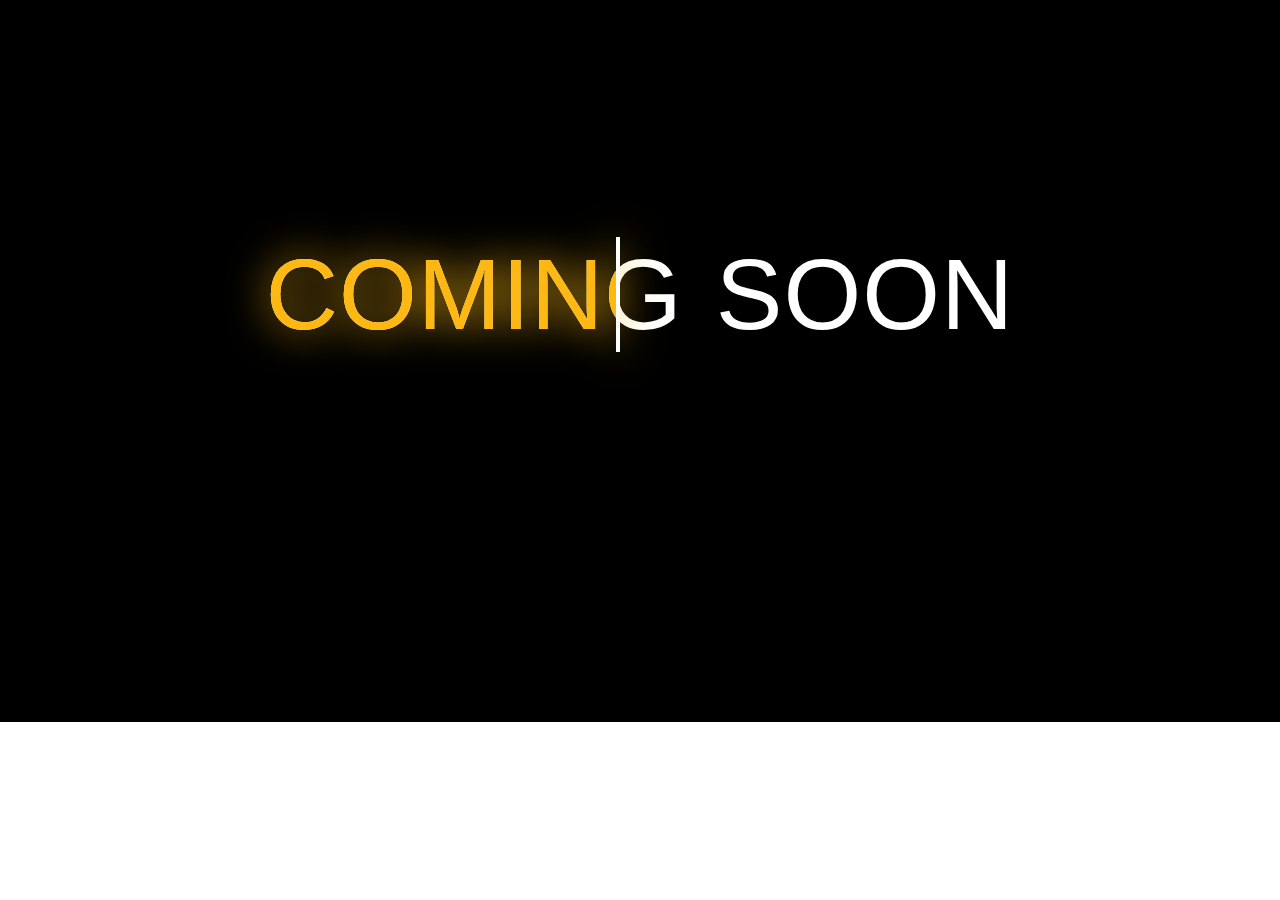
<file: coming-soon.html>
<!DOCTYPE html>
<html lang="en">
<head>
    <meta charset="UTF-8">
    <meta http-equiv="X-UA-Compatible" content="IE=edge">
    <meta name="viewport" content="width=device-width, initial-scale=1.0">
    <link rel="stylesheet" type="text/css" href="resources/css/style.css">
    <title>Coming Soon</title>
</head>
<body>
    <div class="comingSoon">
        <h1 data-text="Coming Soon">Coming Soon</h1>
    </div>
</body>
</html>
</file>
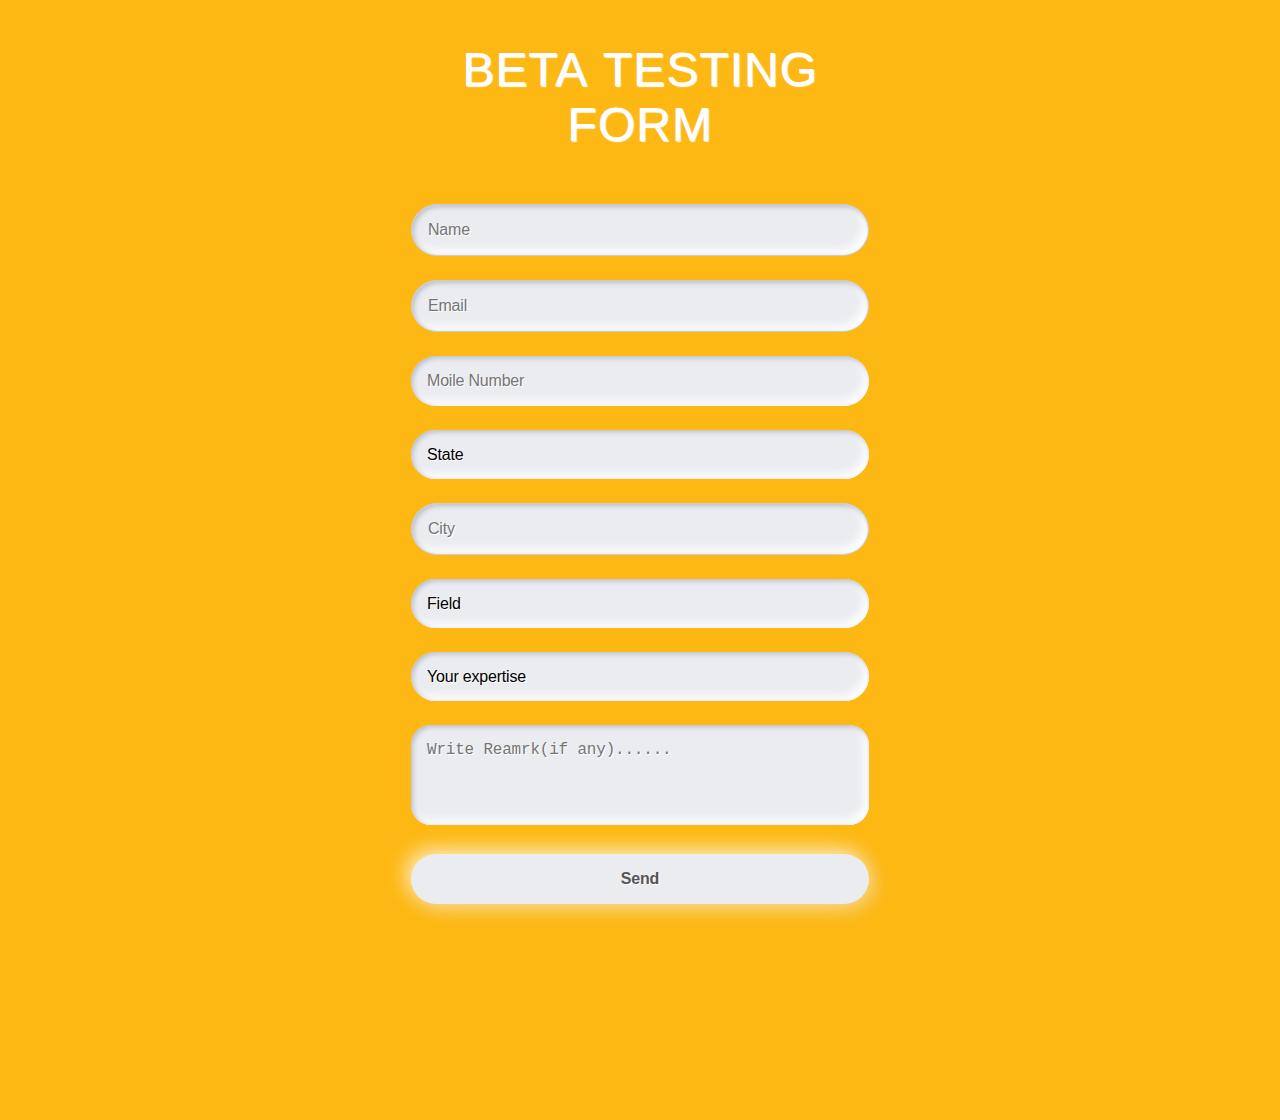
<file: form.html>
<!DOCTYPE html>
<html lang="en">
<head>
    <meta charset="UTF-8">
    <meta http-equiv="X-UA-Compatible" content="IE=edge">
        <link rel="stylesheet" type="text/css" href="resources/css/style.css">
        <meta name="viewport" content="width=device-width, initial-scale=1.0">
    <title>CAB UPI - form</title>
</head>
<body>
    <div class="form">
        <form class="form-form">
            <div class="segment">
                <h1>Beta Testing Form</h1>
            </div>
        
            <label class="form-label" >
                <input class="form-input" type="text" title="Please enter your full name" placeholder="Name">
            </label>
            <label class="form-label" >
                <input class="form-input" type="email" title="Email must contain @" placeholder="Email">
            </label>
            <label class="form-label" >
                <input class="form-input" type="tel" maxlength="10" title="Enter a 10 digit mobile number"  placeholder="Moile Number">
            </label>
            <label class="form-label" >
                <select class="form-input form-state" name="state">
                    <option value="none" hidden>State</option>
                    <option value="Gujarat">Gujarat</option><option value="Andhra Pradesh">Andhra Pradesh</option><option value="Andaman and Nicobar Islands">Andaman and Nicobar Islands</option><option value="Arunachal Pradesh">Arunachal Pradesh</option><option value="Assam">Assam</option><option value="Bihar">Bihar</option><option value="Chandigarh">Chandigarh</option><option value="Chhattisgarh">Chhattisgarh</option><option value="Dadar and Nagar Haveli">Dadar and Nagar Haveli</option><option value="Daman and Diu">Daman and Diu</option><option value="Delhi">Delhi</option><option value="Lakshadweep">Lakshadweep</option><option value="Puducherry">Puducherry</option><option value="Goa">Goa</option><option value="Haryana">Haryana</option><option value="Himachal Pradesh">Himachal Pradesh</option><option value="Jammu and Kashmir">Jammu and Kashmir</option><option value="Jharkhand">Jharkhand</option><option value="Karnataka">Karnataka</option><option value="Kerala">Kerala</option><option value="Madhya Pradesh">Madhya Pradesh</option><option value="Maharashtra">Maharashtra</option><option value="Manipur">Manipur</option><option value="Meghalaya">Meghalaya</option><option value="Mizoram">Mizoram</option><option value="Nagaland">Nagaland</option><option value="Odisha">Odisha</option><option value="Punjab">Punjab</option><option value="Rajasthan">Rajasthan</option><option value="Sikkim">Sikkim</option><option value="Tamil Nadu">Tamil Nadu</option><option value="Telangana">Telangana</option><option value="Tripura">Tripura</option><option value="Uttar Pradesh">Uttar Pradesh</option><option value="Uttarakhand">Uttarakhand</option><option value="West Bengal">West Bengal</option>
                </select>
            </label class="form-label" >
            <label class="form-label" >
                <input class="form-input" type="text" placeholder="City">
            </label>
            <label class="form-label" >
                <select class="form-input" name="course">
                    <option value="none" hidden>Field</option>
                    <option value="BE">User expirience</option>
                    <option value="D2D">User Interface</option>
                </select>
            </label>
            <label class="form-label" >
                <select class="form-input">
                    <option value="none" hidden>Your expertise</option>
                    <option value="ce">Front end</option>
                    <option value="civil">Back end</option>
                    <option value="ec">UI</option>
                    <option value="ae">Driving</option>
                    <option value="me">Surveying</option>
                    <option value="ec">Communication</option>
                    <option value="it">Information Technology</option>
                </select>
            </label>
            <label class="form-label" >
                <textarea class="form-input form-textarea" placeholder="Write Reamrk(if any)......" rows="5" cols="5"></textarea>
            </label>
            <button class="red form-button" type="button">Send</button>
        </form>
    </div>
</body>
</html>
</file>
<file: resources/css/style.css>
/* ----------------------------------------------- */
/* BASIC SETUP */ 
/* ----------------------------------------------- */

* {
    margin: 0;
    padding: 0;
    box-sizing: border-box;
}

html,
body {
    background-color: #fff;
    color: #555;
    font-family: 'Lato', 'Arial', sans-serif;
    font-weight: 300;
    font-size: 20px;
    text-rendering: optimizeLegibility;
    overflow-x: hidden;
}

.clearfix {zoom: 1;}
.clearfix:after {
    content: '.';
    clear: both;
    display: block;
    height: 0;
    visibility: hidden;
}

/* ----------------------------------------------- */
/* REUSABLE COMPONENTS */
/* ----------------------------------------------- */


.row {
    max-width: 1140px;
    margin: 0 auto;
}

section {
    padding: 80px 0;
}

.box {
    padding: 1%;
}

/* ----- HEADINGS ----- */
h1,
h2,
h3 {
    font-weight: 300;
    text-transform: uppercase;
}

h1 {
    margin-top: 0;
    margin-bottom: 20px;
    color: #fff;
    font-size: 240%;
    word-spacing: 4px;
    letter-spacing: 1px;
}

h2 {
    font-size: 180%;
    word-spacing: 2px;
    text-align: center;
    margin-bottom: 30px;
    letter-spacing: 1px;
}

h3 {
    font-size: 110%;
    margin-bottom: 15px;
}

h2:after {
        display: block;
        height: 2px;
        background-color: #FDB813;
        content: " ";
        width: 100px;
        margin: 0 auto;
        margin-top: 30px;
}

/* ----- PARAGRAPHS ----- */
.long-copy {
    line-height: 145%;
    width: 70%;
    margin-left: 15%;
}

.box p {
    font-size: 90%;
    line-height: 145%;
}


/* ----- ICONS ----- */
.icon-big {
    font-size: 350%;
    display: block;
    color: #FDB813;
    margin-bottom: 10px;
}

.icon-small {
    display: inline-block;
    width: 30px;
    text-align: center;
    color: #FDB813;
    font-size: 120%;
    margin-right: 10px;
    line-height: 120%;
    vertical-align: middle;
    margin-top: -5px;
}

/* ----- LINKS ----- */

a:link,
a:visited {
    color: #FDB813;
    text-decoration: none;
    padding-bottom: 1px;
    border-bottom: 1px solid #FDB813;
    -webkit-transition: border-bottom 0.2s, color 0.2s;
    transition: border-bottom 0.2s, color 0.2s;
}

a:hover,
a:active {
    color: #555;
    border-bottom: 1px solid transparent;
}

/* ----- BUTTONS ----- */
.btn:link,
.btn:visited,
input[type=submit] {
    display: inline-block;
    padding: 10px 30px;
    font-weight: 300;
    text-decoration: none;
    border-radius: 200px;
    -webkit-transition: background-color 0.2s, border 0.2s, color 0.2s;
    transition: background-color 0.2s, border 0.2s, color 0.2s;
}

.btn-full:link,
.btn-full:visited,
input[type=submit] {
    background-color: #FDB813;
    border: 1px solid #FDB813;
    color: #fff;
    margin-right: 15px;
}

.btn-ghost:link,
.btn-ghost:visited {
    border: 1px solid #FDB813;
    color: #FDB813;
}

.btn:hover,
.btn:active,
input[type=submit]:hover,
input[type=submit]:active {
    background-color: #b37f07;
}

.btn-full:hover,
.btn-full:active {
    border: 1px solid #b37f07;
}

.btn-ghost:hover,
.btn-ghost:active {
    border: 1px solid #b37f07;
    color: #fff;
}


/* ----------------------------------------------- */
/* HEADER */
/* ----------------------------------------------- */

header {
    background-image: -webkit-linear-gradient(rgba(0, 0, 0, 0.7), rgba(0, 0, 0, 0.7)), url(img/hero.jpg);
    background-image: linear-gradient(rgba(0, 0, 0, 0.7), rgba(0, 0, 0, 0.7)), url(img/hero.jpg);
    background-size: cover;
    background-position: center;
    height: 100vh;
    background-attachment: fixed;
}

.hero-text-box {
    position: absolute;
    width: 1140px;
    top: 50%;
    left: 50%;
    -webkit-transform: translate(-50%, -50%);
    -ms-transform: translate(-50%, -50%);
    transform: translate(-50%, -50%);
}

.logo {
    height: 100px;
    width: auto;
    float: left;
    margin-top: 20px;
}

.logo-black { 
    display: none;
    height: 50px;
    width: auto;
    float: left;
    margin: 5px 0;
}

/* Main navi */
.main-nav {
    float: right;
    list-style: none;
    margin-top: 55px;
}

.main-nav li {
    display: inline-block;
    margin-left: 40px;
}

.main-nav li a:link,
.main-nav li a:visited {
    padding: 8px 0;
    color: #fff;
    text-decoration: none;
    text-transform: uppercase;
    font-size: 90%;
    border-bottom: 2px solid transparent;
    -webkit-transition: border-bottom 0.2s;
    transition: border-bottom 0.2s;
}

.main-nav li a:hover,
.main-nav li a:active {
    border-bottom: 2px solid #FDB813;
}


/* Mobile navi */
.mobile-nav-icon {
    float: right;
    margin-top: 30px;
    cursor: pointer;
    display: none;
}

.mobile-nav-icon i {
    font-size: 200%;
    color: #fff;
}


/* Sticky navi */
.sticky {
    position: fixed;
    top: 0;
    left: 0;
    width: 100%;
    background-color: rgba(255, 255, 255, 0.98);
    box-shadow: 0 2px 2px #efefef;
    z-index: 9999;
}

.sticky .main-nav { margin-top: 18px; }

.sticky .main-nav li a:link,
.sticky .main-nav li a:visited {
    padding: 16px 0;
    color: #555;
}

.sticky .logo { display: none; }
.sticky .logo-black { display: block; }

/* ----------------------------------------------- */
/* FEATURES */
/* ----------------------------------------------- */

.section-features .long-copy {
    margin-bottom: 30px;
}

/* ----------------------------------------------- */
/* HOW IT WORKS SECTION */
/* ----------------------------------------------- */

.section-steps {
    background-color: #f4f4f4;
}

.steps-box {
    margin-top: 30px;
}


.steps-box:first-child {
    text-align: right;
    padding-right: 3%;
}

.steps-box:last-child {
    text-align: left;
    padding-left: 3%;
    margin-top: 70px;
}

.app-screen {
    width: 40%;
}

.works-step {
    margin-bottom: 50px;
}

.works-step:last-of-type {
    margin-bottom: 80px;
}

.works-step div {
    color: #FDB813;
    font-size: 150%;
    height: 54px;
    width: 54px;
    border: 2px solid #FDB813;
    border-radius: 50%;
    display: inline-block;
    text-align: center;
    margin-right: 25px;
    float: left;
    padding: 5px;
}

.btn-app:link,
.btn-app:visited {
    border: 0;
}

.btn-app img {
    height: 50px;
    width: auto;
    margin-right: 10px;
}


/* ----------------------------------------------- */
/* CITIES */
/* ----------------------------------------------- */

.box img {
    width: 100%;
    height: auto;
    margin-bottom: 15px;
}

.city-feature {
    margin-bottom: 5px;
}


/* ----------------------------------------------- */
/* TESTIMONIALS */
/* ----------------------------------------------- */

.section-testimonials {
    background-image: -webkit-linear-gradient(rgba(0, 0, 0, 0.8), rgba(0, 0, 0, 0.8)), url(img/back-customers.jpg);
    background-image: linear-gradient(rgba(0, 0, 0, 0.8), rgba(0, 0, 0, 0.8)), url(img/back-customers.jpg);
    background-size: cover;
    color: #fff;
    background-attachment: fixed;
}

blockquote {
    padding: 2%;
    font-style: italic;
    line-height: 145%;
    position: relative;
    margin-top: 40px;
}

blockquote:before {
    content: "\201C";
    font-size: 500%;
    display: block;
    position: absolute;
    top: -5px;
    left: -5px;
}

cite {
    font-size: 90%;
    margin-top: 25px;
    display: block;
}

cite img {
    height: 45px;
    width: 45px;
    border-radius: 50%;
    margin-right: 10px;
    vertical-align: middle;
}


/* ----------------------------------------------- */
/* SIGN UP */
/* ----------------------------------------------- */

.section-plans {
    background-color: #f4f4f4;
}

.plan-box {
    background-color: #fff;
    border-radius: 5px;
    width: 90%;
    margin-left: 5%;
    box-shadow: 0 2px 2px #efefef;
}

.plan-box div {
    padding: 15px;
    border-bottom: 1px solid #e8e8e8;
}

.plan-box div:first-child {
    background-color: #fcfcfc;
    border-top-left-radius: 5px;
    border-top-right-radius: 5px;
}

.plan-box div:last-child {
    text-align: center;
    border: 0;
}


.plan-tag {
    font-size: 300%;
    margin-bottom: 10px;
    font-weight: 500;
    color: #FDB813;
}

.plan-tag-detail {
    font-size: 80%;
}

.plan-details {
    padding: 20px;
}


/* ----------------------------------------------- */
/* FORM */
/* ----------------------------------------------- */

.contact-form {
    width: 60%;
    margin: 0 auto;
}

input[type=text],
input[type=email],
select,
textarea {
    width: 100%;
    padding: 7px;
    border-radius: 3px;
    border: 1px solid #ccc;
}

textarea {
    height: 100px;
}

input[type=checkbox] {
    margin: 10px 5px 10px 0;
}

*:focus {outline: none;}


/* ----------------------------------------------- */
/* FOOTER */
/* ----------------------------------------------- */

footer {
    background-color: #333;
    padding: 50px;
    font-size: 80%;
}

.footer-nav {
    list-style: none;
    float: left;
}

.social-links {
    list-style: none;
    float: right;
}

.footer-nav li,
.social-links li {
    display: inline-block;
    margin-right: 20px;
}

.footer-nav li:last-child,
.social-links li:last-child {
    margin-right: 0;
}

.footer-nav li a:link,
.footer-nav li a:visited, 
.social-links li a:link,
.social-links li a:visited {
    text-decoration: none;
    border: 0;
    color: #888;
    -webkit-transition: color 0.2s;
    transition: color 0.2s;
}

.footer-nav li a:hover,
.footer-nav li a:active {
    color: #ddd;
}

.social-links li a:link,
.social-links li a:visited {
    font-size: 160%;
}

.ion-social-facebook,
.ion-social-twitter,
.ion-social-googleplus,
.ion-social-instagram {
    -webkit-transition: color 0.2s;
    transition: color 0.2s;
}

.ion-social-facebook:hover {
    color: #3b5998;
}

.ion-social-twitter:hover {
    color: #00aced;
}

.ion-social-googleplus:hover {
    color: #dd4b39;
}

.ion-social-instagram:hover {
    background: -webkit-linear-gradient(rgba(88, 81, 219), rgba(225, 48, 108));
    -webkit-background-clip: text;
    -webkit-text-fill-color: transparent;
}


footer p {
    color: #888;
    text-align: center;
    margin-top: 20px;
}




/* ----------------------------------------------- */
/* Animations */
/* ----------------------------------------------- */

.js--wp-1,
.js--wp-2,
.js--wp-3
{
    opacity: 0;
    -webkit-animation-duration: 1s;
    animation-duration: 1s;
}

.js--wp-4 {
    -webkit-animation-duration: 1s;
    animation-duration: 1s;
}

.js--wp-1.animated,
.js--wp-2.animated,
.js--wp-3.animated {
    opacity: 1;
}


/* edit 1 */

.edit1 {
    display: flex;
    flex-wrap: wrap;
}

.edit1 > div {
    color: green;
    padding: 10px;
    margin: 10px;
}

/*-----------------------
Coming Soon
------------------------*/

.comingSoon {
    display: flex;
    justify-content: center;
    align-items: center;
    min-height: 30vh;
    background-color: black;
    color: black;
    padding: 237px 200px 350px 200px;
}
.comingSoon h1 {
    position: relative;
    font-size: 5em;
}

.comingSoon h1::before {
    content: attr(data-text);
    position: absolute;
    color: #FDB813;
    width: 350px;
    overflow: hidden;
    white-space: nowrap;
    border-right: 4px solid #fff;
    animation: animate 8s linear infinite;
    filter: drop-shadow(0 0 20px #FDB813); 
}

@keyframes animate {
    0%,10%,100% 
    {
        width: 0;
    }
    70%,90%
    {
        width: 100%;
    }
}
/*---------------------
    Beta testing form
-----------------------*/


.form {
    background-color: #FDB813;
}

form {
    padding: 10px 16px 16px 16px;
    margin: 0 auto;
    width: 490px;
}

.form-input,
select,
textarea,
.form-button {
    letter-spacing: -0.2px;
    font-size: 16px;
}

.segment {
    color: blue;
    text-shadow: 1px 1px 1px white;
    padding: 32px 32px 32px 32px;
    text-align: center;
}

.segment h1{
    width: 100%;
}


.form-input,
.form-button {
    border: 0;
    outline: 0;
    font-size: 16px;
    border-radius: 320px !important;
    padding: 16px !important    ;
    background-color: #EBECF0;
    text-shadow: 1px 1px 0 white;
}

.form-label {
    display: block;
    margin-bottom: 24px;
    width: 100%;
}

.form-input {
    margin-right: 8px;
    box-shadow: inset 2px 2px 5px #BABECC, inset -5px -5px 10px white;
    width: 100%;
    box-sizing: border-box;
    transition: all 0.2s ease-in-out;
    appearance: none;
    -webkit-appearance: none;
    
}

.form-input:focus {
    box-shadow: inset 1px 1px 2px #BABECC, inset -1px -1px 2px white;
}

.form-button {
    color:#61677C;
    font-weight: bold;
    box-shadow: -5px -5px 20px #fee9b6,  5px 5px 20px #f4cf79;
    transition: all 0.2s ease-in-out;
    cursor: pointer;
    font-weight: 600;
    border-radius: 8px;
    margin-bottom: 200px;
}

.form-button:hover {
    box-shadow: -2px -2px 5px #fee9b6, 2px 2px 5px #BABECC;
}

.form-button:active {
    box-shadow: inset 1px 1px 2px #BABECC, inset -1px -1px 2px white;
}

.red {
    display: block;
    width: 100%;
    color: var(--blue);
    border-radius: 320px;
}

.form-icon {
    margin-right: 0px;
    color: #61677C;
    padding: 0px;
    font-size: 50px;
}

.form-unit {
    margin-right: 8px;
    line-height: 0;
    width: 48px;
    height: 48px;
    display: inline-flex;
    justify-content: center;
    align-items: center;
    margin: 0 8px;
    font-size: 7.2px;
}

#hide {
    display: none;
    visibility: hidden;
}

.form-textarea {
    border-radius: 20px !important;
    resize: none;
}
</file>
